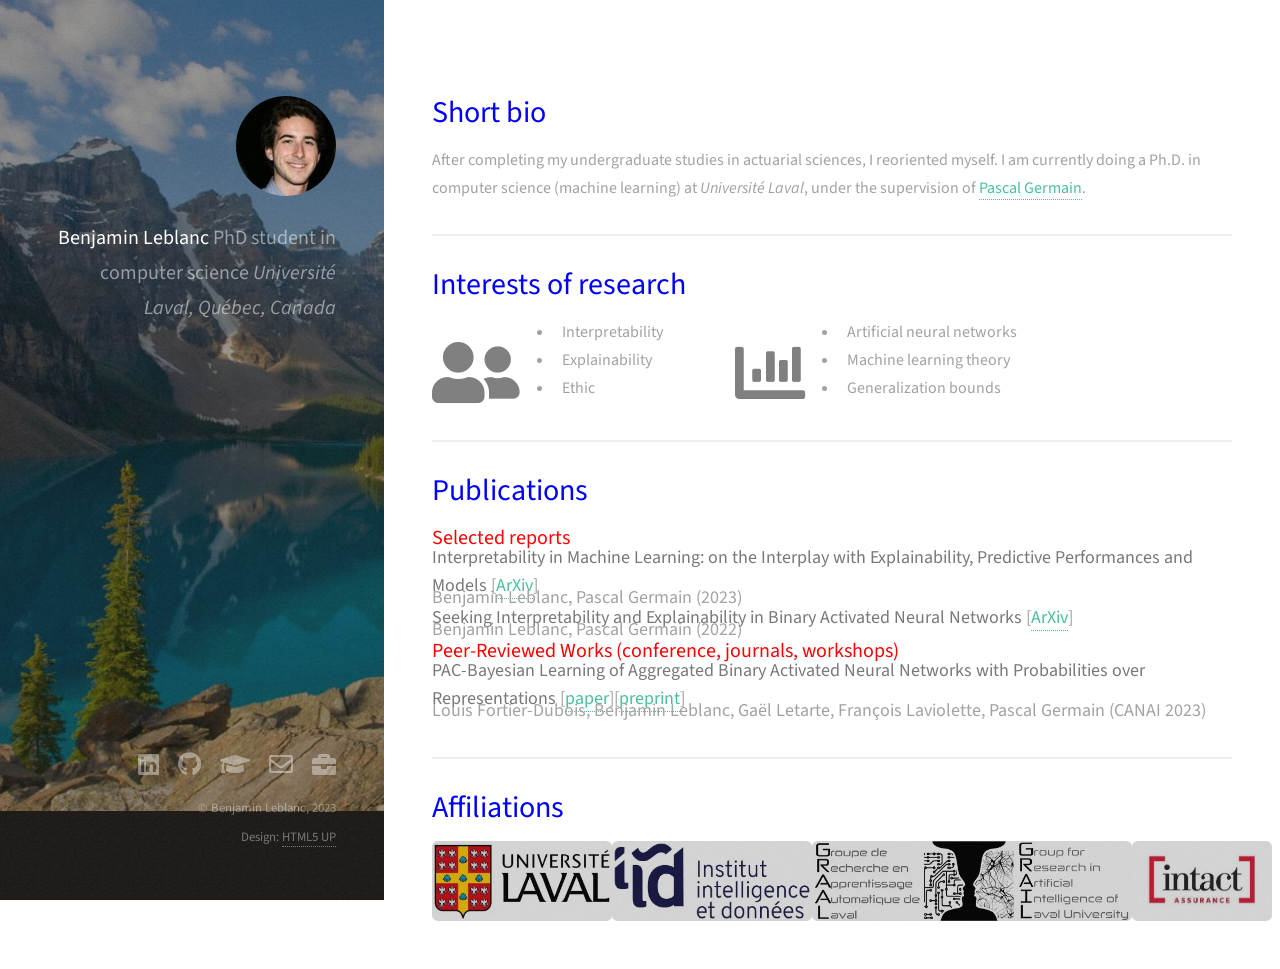
<file: index.html>
<!DOCTYPE HTML>
<!--
	Strata by HTML5 UP
	html5up.net | @ajlkn
	Free for personal and commercial use under the CCA 3.0 license (html5up.net/license)
-->
<style>
  .bottom-mone {
     margin-bottom: -0.5cm;
  }
  .bottom-mpv {
     margin-bottom: -0.25cm;
  }
  .bottom-zero {
     margin-bottom: 0cm;
  }
  .bottom-one {
     margin-bottom: 0.5cm;
  }
  .bottom-two {
     margin-bottom: 1cm;
  }
  .bottom-three {
     margin-bottom: 1.5cm;
  }
  jc {
    display: flex;
    justify-content: space-between;
  }
  element {
    opacity: 1;
    // CSS property
  }
</style>
<html>
	<head>
		<title>Benjamin Leblanc</title>
		<meta charset="utf-8" />
		<meta name="viewport" content="width=device-width, initial-scale=1, user-scalable=no" />
		<link rel="stylesheet" href="assets/css/main.css" />
	</head>
	<body class="is-preload">

		<!-- Header -->
		<!-- crafted by <a href="http://html5up.net">HTML5 UP</a>.</h1> -->
			<header id="header">
				<div class="inner">
					<a href="#" class="image avatar"><img src="images/avatar.jpg" alt="" /></a>
					<h1><strong>Benjamin Leblanc</strong><br />
					PhD student in computer science<br />
					<em>Université Laval, Québec, Canada</em><br />
				</div>
			</header>

		<!-- Main -->
			<div id="main">
				<!-- One -->
					</section>
					<section id="one">
						<p align="justify" class="bottom-one" style="color:blue; font-size:30px; font:Monaco">Short bio</p>
						After completing my undergraduate studies in actuarial sciences, I reoriented myself. I am currently doing a Ph.D. in computer science (machine learning) at <em>Université Laval</em>, under the supervision of  <a href="https://www.pascalgermain.info/">Pascal Germain</a>.
					</section>
					<section id="one">
						<p class="bottom-one" style="color:blue; font-size:30px; font:Monaco">Interests of research</p>
						<jcc>
							<pad class="fas fa-user-friends" style="font-size:70px;color:grey"></pad>
							&nbsp&nbsp&nbsp&nbsp&nbsp&nbsp
							<ul>
							  <li>Interpretability</li>
							  <li>Explainability</li>
							  <li>Ethic</li>
							</ul>  			
							&nbsp&nbsp&nbsp&nbsp&nbsp&nbsp&nbsp&nbsp&nbsp&nbsp&nbsp&nbsp&nbsp&nbsp&nbsp&nbsp&nbsp&nbsp&nbsp&nbsp&nbsp&nbsp&nbsp&nbsp			
							<pad class="fas fa-chart-bar" style="font-size:70px;color:grey"></pad>
							&nbsp&nbsp&nbsp&nbsp&nbsp&nbsp
							<ul>
							  <li>Artificial neural networks</li>
							  <li>Machine learning theory</li>
							  <li>Generalization bounds</li>
							</ul>
						</jcc>
					</section>
					<section>
						<p class="bottom-one" style="color:blue; font-size:30px; font:Monaco">Publications</p>
						<p class="bottom-mpv" style="color:red; font-size:20px; font:Monaco">Selected reports<br></p>
						<p style="font-size:18px"><b>Interpretability in Machine Learning: on the Interplay with Explainability, Predictive Performances and Models</b> [<a href="https://arxiv.org/abs/2311.11491">ArXiv</a>]</p>
						<p class="bottom-mpv" style="font-size:18px">Benjamin Leblanc, Pascal Germain (2023)</p>
						<p style="font-size:18px"><b>Seeking Interpretability and Explainability in Binary Activated Neural Networks</b> [<a href="https://arxiv.org/abs/2209.03450">ArXiv</a>]</p>
						<p class="bottom-mpv" style="font-size:18px">Benjamin Leblanc, Pascal Germain (2022)</p>
						
						<p class="bottom-mpv" style="color:red; font-size:20px; font:Monaco">Peer-Reviewed Works (conference, journals, workshops)</p>
						<p style="font-size:18px"><b>PAC-Bayesian Learning of Aggregated Binary Activated Neural Networks with Probabilities over Representations</b> [<a href="https://caiac.pubpub.org/pub/6km1kuhi/release/1">paper</a>][<a href="https://arxiv.org/abs/2110.15137">preprint</a>]</p>
						<p class="bottom-zero" style="font-size:18px">Louis Fortier-Dubois, Benjamin Leblanc, Gaël Letarte, François Laviolette, Pascal Germain (CANAI 2023)</p>
					</section>
					<section>
						<p class="bottom-one" style="color:blue; font-size:30px; font:Monaco">Affiliations</p>
						<jc>
							<a href="https://www.ulaval.ca/" class="image"><img src="images/ul_complet.jpg" style="background-color:white" alt="" width="180" height="80"/></a>
							<a href="https://iid.ulaval.ca/" class="image"><img src="images/iid.jpg" style="background-color:white" alt="" width="200" height="80"/></a>							<a href="https://graal.ift.ulaval.ca/" class="image"><img src="images/graail.jpg" style="background-color:white" alt="" width="320" height="80"/></a>
							<a href="https://www.intact.ca/" class="image"><img src="images/intact.jpg" style="background-color:white" alt="" width="140" height="80"/></a>
						</jc>
					</section>
				<!-- Footer -->
			<footer id="footer">
				<div class="inner">
					<ul class="icons">
						<li><a href="https://www.linkedin.com/in/benjamin-leblanc-a9217128b/" class="icon brands fa fa-linkedin"><span class="label">LinkedIn</span></a></li>
						<li><a href="https://github.com/benthewhite" class="icon brands fa-github"><span class="label">Github</span></a></li>
						<li><a href="https://scholar.google.com/citations?user=OlhWi8gAAAAJ&hl=fr" class="icon solid fa-graduation-cap"><span class="label">Google Scholar</span></a></li>
						<li><a href="mailto:benjamin.leblanc.2@ulaval.ca" class="icon fa-envelope"><span class="label">Email</span></a></li>
						<li><a href="files/Curriculum vitae - Benjamin Leblanc.pdf" class="icon solid fa-briefcase"><span class="label">CV</span></a></li>
					</ul>
					<ul class="copyright">
						<li>&copy; Benjamin Leblanc, 2023</li><li>Design: <a href="http://html5up.net">HTML5 UP</a></li>
					</ul>
				</div>
			</footer>

		<!-- Scripts -->
			<script src="assets/js/jquery.min.js"></script>
			<script src="assets/js/jquery.poptrox.min.js"></script>
			<script src="assets/js/browser.min.js"></script>
			<script src="assets/js/breakpoints.min.js"></script>
			<script src="assets/js/util.js"></script>
			<script src="assets/js/main.js"></script>

	</body>
</html>
</file>
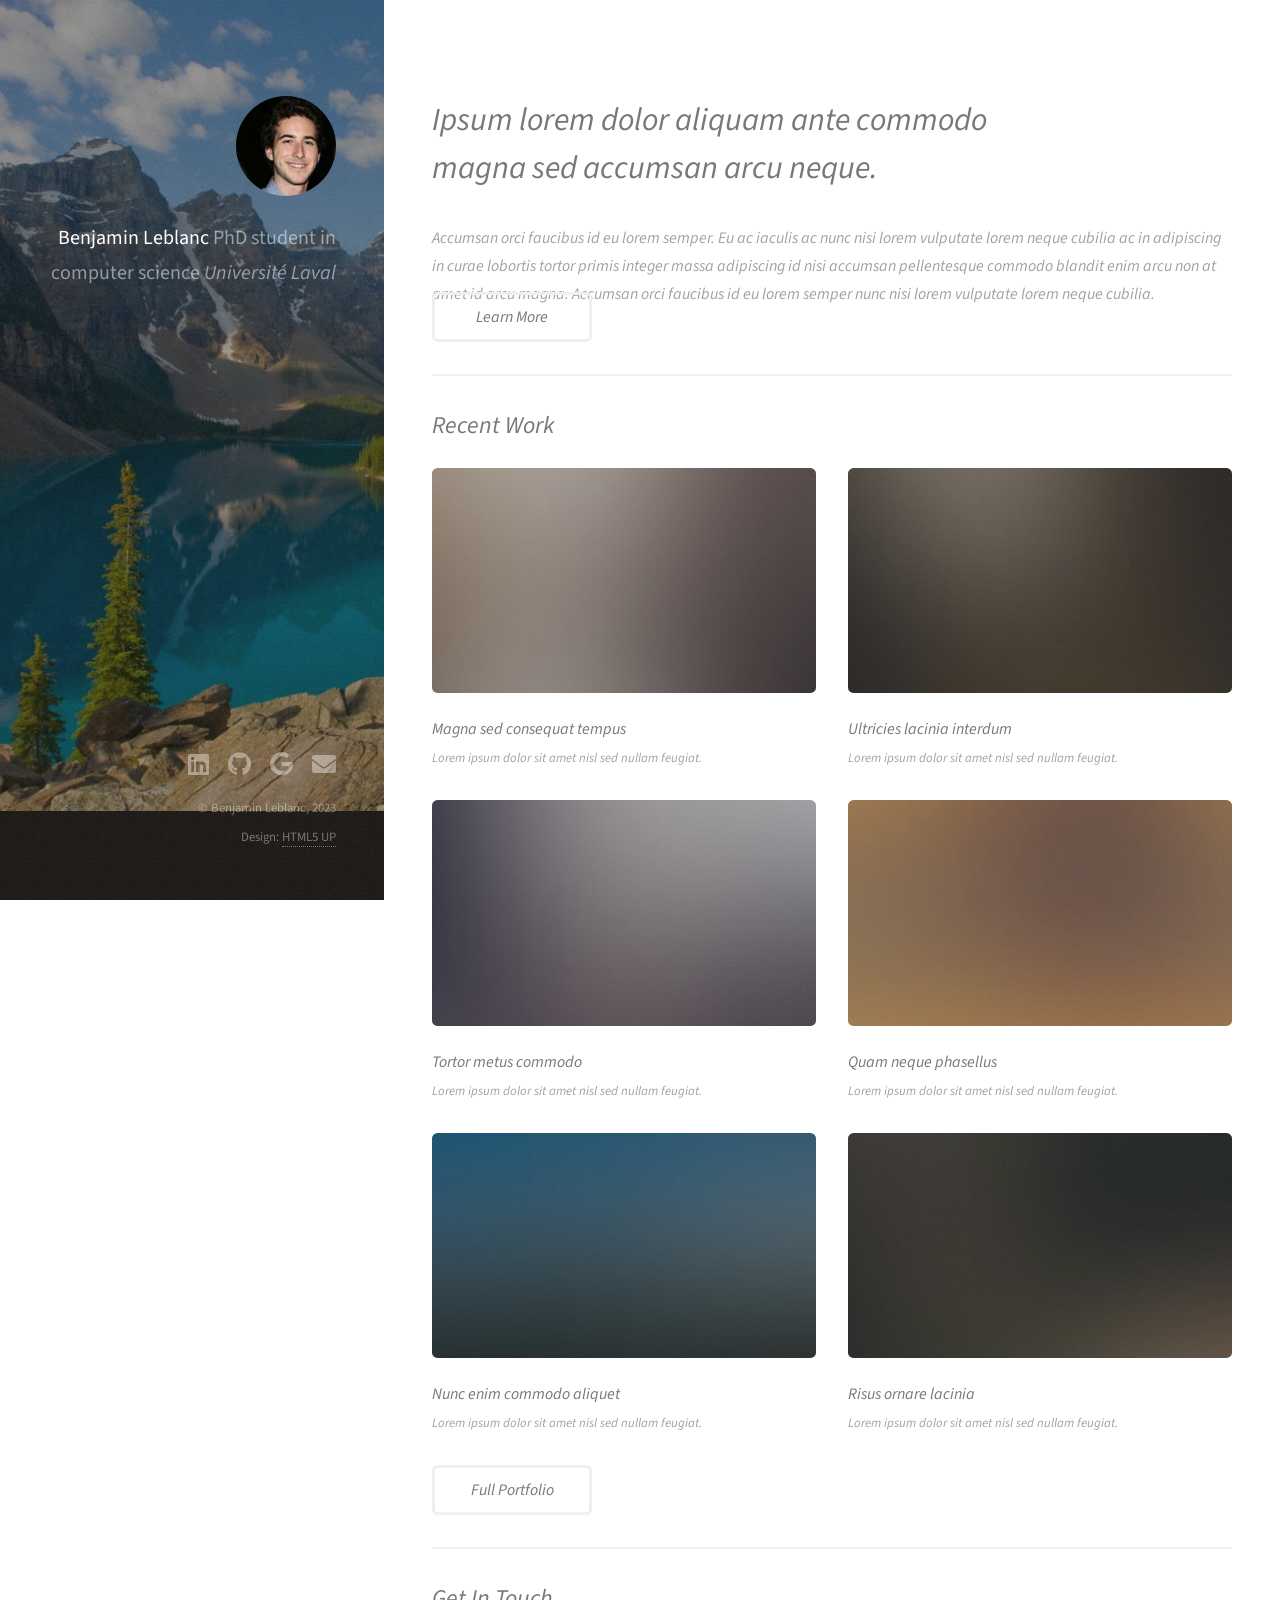
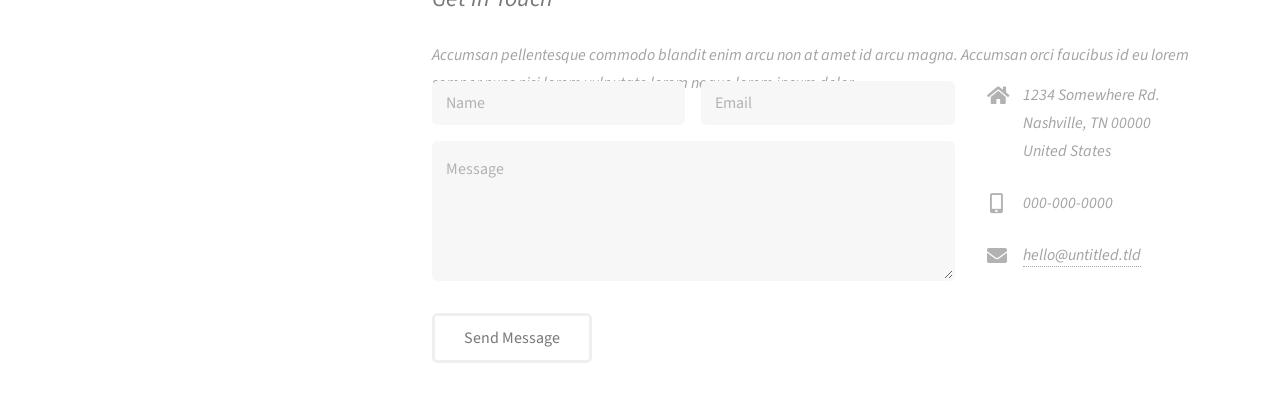
<file: index (copy).html>
<!DOCTYPE HTML>
<!--
	Strata by HTML5 UP
	html5up.net | @ajlkn
	Free for personal and commercial use under the CCA 3.0 license (html5up.net/license)
-->
<html>
	<head>
		<title>Benjamin Leblanc</title>
		<meta charset="utf-8" />
		<meta name="viewport" content="width=device-width, initial-scale=1, user-scalable=no" />
		<link rel="stylesheet" href="assets/css/main.css" />
	</head>
	<body class="is-preload">

		<!-- Header -->
		<!-- crafted by <a href="http://html5up.net">HTML5 UP</a>.</h1> -->
			<header id="header">
				<div class="inner">
					<a href="#" class="image avatar"><img src="images/avatar.jpg" alt="" /></a>
					<h1><strong>Benjamin Leblanc</strong><br />
					PhD student in computer science<br />
					<i>Université Laval<i/><br />
				</div>
			</header>

		<!-- Main -->
			<div id="main">

				<!-- One -->
					<section id="one">
						<header class="major">
							<h2>Ipsum lorem dolor aliquam ante commodo<br />
							magna sed accumsan arcu neque.</h2>
						</header>
						<p>Accumsan orci faucibus id eu lorem semper. Eu ac iaculis ac nunc nisi lorem vulputate lorem neque cubilia ac in adipiscing in curae lobortis tortor primis integer massa adipiscing id nisi accumsan pellentesque commodo blandit enim arcu non at amet id arcu magna. Accumsan orci faucibus id eu lorem semper nunc nisi lorem vulputate lorem neque cubilia.</p>
						<ul class="actions">
							<li><a href="#" class="button">Learn More</a></li>
						</ul>
					</section>

				<!-- Two -->
					<section id="two">
						<h2>Recent Work</h2>
						<div class="row">
							<article class="col-6 col-12-xsmall work-item">
								<a href="images/fulls/01.jpg" class="image fit thumb"><img src="images/thumbs/01.jpg" alt="" /></a>
								<h3>Magna sed consequat tempus</h3>
								<p>Lorem ipsum dolor sit amet nisl sed nullam feugiat.</p>
							</article>
							<article class="col-6 col-12-xsmall work-item">
								<a href="images/fulls/02.jpg" class="image fit thumb"><img src="images/thumbs/02.jpg" alt="" /></a>
								<h3>Ultricies lacinia interdum</h3>
								<p>Lorem ipsum dolor sit amet nisl sed nullam feugiat.</p>
							</article>
							<article class="col-6 col-12-xsmall work-item">
								<a href="images/fulls/03.jpg" class="image fit thumb"><img src="images/thumbs/03.jpg" alt="" /></a>
								<h3>Tortor metus commodo</h3>
								<p>Lorem ipsum dolor sit amet nisl sed nullam feugiat.</p>
							</article>
							<article class="col-6 col-12-xsmall work-item">
								<a href="images/fulls/04.jpg" class="image fit thumb"><img src="images/thumbs/04.jpg" alt="" /></a>
								<h3>Quam neque phasellus</h3>
								<p>Lorem ipsum dolor sit amet nisl sed nullam feugiat.</p>
							</article>
							<article class="col-6 col-12-xsmall work-item">
								<a href="images/fulls/05.jpg" class="image fit thumb"><img src="images/thumbs/05.jpg" alt="" /></a>
								<h3>Nunc enim commodo aliquet</h3>
								<p>Lorem ipsum dolor sit amet nisl sed nullam feugiat.</p>
							</article>
							<article class="col-6 col-12-xsmall work-item">
								<a href="images/fulls/06.jpg" class="image fit thumb"><img src="images/thumbs/06.jpg" alt="" /></a>
								<h3>Risus ornare lacinia</h3>
								<p>Lorem ipsum dolor sit amet nisl sed nullam feugiat.</p>
							</article>
						</div>
						<ul class="actions">
							<li><a href="#" class="button">Full Portfolio</a></li>
						</ul>
					</section>

				<!-- Three -->
					<section id="three">
						<h2>Get In Touch</h2>
						<p>Accumsan pellentesque commodo blandit enim arcu non at amet id arcu magna. Accumsan orci faucibus id eu lorem semper nunc nisi lorem vulputate lorem neque lorem ipsum dolor.</p>
						<div class="row">
							<div class="col-8 col-12-small">
								<form method="post" action="#">
									<div class="row gtr-uniform gtr-50">
										<div class="col-6 col-12-xsmall"><input type="text" name="name" id="name" placeholder="Name" /></div>
										<div class="col-6 col-12-xsmall"><input type="email" name="email" id="email" placeholder="Email" /></div>
										<div class="col-12"><textarea name="message" id="message" placeholder="Message" rows="4"></textarea></div>
									</div>
								</form>
								<ul class="actions">
									<li><input type="submit" value="Send Message" /></li>
								</ul>
							</div>
							<div class="col-4 col-12-small">
								<ul class="labeled-icons">
									<li>
										<h3 class="icon solid fa-home"><span class="label">Address</span></h3>
										1234 Somewhere Rd.<br />
										Nashville, TN 00000<br />
										United States
									</li>
									<li>
										<h3 class="icon solid fa-mobile-alt"><span class="label">Phone</span></h3>
										000-000-0000
									</li>
									<li>
										<h3 class="icon solid fa-envelope"><span class="label">Email</span></h3>
										<a href="#">hello@untitled.tld</a>
									</li>
								</ul>
							</div>
						</div>
					</section>

				<!-- Four -->
				<!--
					<section id="four">
						<h2>Elements</h2>

						<section>
							<h4>Text</h4>
							<p>This is <b>bold</b> and this is <strong>strong</strong>. This is <i>italic</i> and this is <em>emphasized</em>.
							This is <sup>superscript</sup> text and this is <sub>subscript</sub> text.
							This is <u>underlined</u> and this is code: <code>for (;;) { ... }</code>. Finally, <a href="#">this is a link</a>.</p>
							<hr />
							<header>
								<h4>Heading with a Subtitle</h4>
								<p>Lorem ipsum dolor sit amet nullam id egestas urna aliquam</p>
							</header>
							<p>Nunc lacinia ante nunc ac lobortis. Interdum adipiscing gravida odio porttitor sem non mi integer non faucibus ornare mi ut ante amet placerat aliquet. Volutpat eu sed ante lacinia sapien lorem accumsan varius montes viverra nibh in adipiscing blandit tempus accumsan.</p>
							<header>
								<h5>Heading with a Subtitle</h5>
								<p>Lorem ipsum dolor sit amet nullam id egestas urna aliquam</p>
							</header>
							<p>Nunc lacinia ante nunc ac lobortis. Interdum adipiscing gravida odio porttitor sem non mi integer non faucibus ornare mi ut ante amet placerat aliquet. Volutpat eu sed ante lacinia sapien lorem accumsan varius montes viverra nibh in adipiscing blandit tempus accumsan.</p>
							<hr />
							<h2>Heading Level 2</h2>
							<h3>Heading Level 3</h3>
							<h4>Heading Level 4</h4>
							<h5>Heading Level 5</h5>
							<h6>Heading Level 6</h6>
							<hr />
							<h5>Blockquote</h5>
							<blockquote>Fringilla nisl. Donec accumsan interdum nisi, quis tincidunt felis sagittis eget tempus euismod. Vestibulum ante ipsum primis in faucibus vestibulum. Blandit adipiscing eu felis iaculis volutpat ac adipiscing accumsan faucibus. Vestibulum ante ipsum primis in faucibus lorem ipsum dolor sit amet nullam adipiscing eu felis.</blockquote>
							<h5>Preformatted</h5>
							<pre><code>i = 0;

while (!deck.isInOrder()) {
print 'Iteration ' + i;
deck.shuffle();
i++;
}

print 'It took ' + i + ' iterations to sort the deck.';</code></pre>
						</section>

						<section>
							<h4>Lists</h4>
							<div class="row">
								<div class="col-6 col-12-xsmall">
									<h5>Unordered</h5>
									<ul>
										<li>Dolor pulvinar etiam magna etiam.</li>
										<li>Sagittis adipiscing lorem eleifend.</li>
										<li>Felis enim feugiat dolore viverra.</li>
									</ul>
									<h5>Alternate</h5>
									<ul class="alt">
										<li>Dolor pulvinar etiam magna etiam.</li>
										<li>Sagittis adipiscing lorem eleifend.</li>
										<li>Felis enim feugiat dolore viverra.</li>
									</ul>
								</div>
								<div class="col-6 col-12-xsmall">
									<h5>Ordered</h5>
									<ol>
										<li>Dolor pulvinar etiam magna etiam.</li>
										<li>Etiam vel felis at lorem sed viverra.</li>
										<li>Felis enim feugiat dolore viverra.</li>
										<li>Dolor pulvinar etiam magna etiam.</li>
										<li>Etiam vel felis at lorem sed viverra.</li>
										<li>Felis enim feugiat dolore viverra.</li>
									</ol>
									<h5>Icons</h5>
									<ul class="icons">
										<li><a href="#" class="icon brands fa-twitter"><span class="label">Twitter</span></a></li>
										<li><a href="#" class="icon brands fa-facebook-f"><span class="label">Facebook</span></a></li>
										<li><a href="#" class="icon brands fa-instagram"><span class="label">Instagram</span></a></li>
										<li><a href="#" class="icon brands fa-github"><span class="label">Github</span></a></li>
										<li><a href="#" class="icon brands fa-dribbble"><span class="label">Dribbble</span></a></li>
										<li><a href="#" class="icon brands fa-tumblr"><span class="label">Tumblr</span></a></li>
									</ul>
								</div>
							</div>
							<h5>Actions</h5>
							<ul class="actions">
								<li><a href="#" class="button primary">Default</a></li>
								<li><a href="#" class="button">Default</a></li>
							</ul>
							<ul class="actions small">
								<li><a href="#" class="button primary small">Small</a></li>
								<li><a href="#" class="button small">Small</a></li>
							</ul>
							<div class="row">
								<div class="col-6 col-12-small">
									<ul class="actions stacked">
										<li><a href="#" class="button primary">Default</a></li>
										<li><a href="#" class="button">Default</a></li>
									</ul>
								</div>
								<div class="col-6 col-12-small">
									<ul class="actions stacked">
										<li><a href="#" class="button primary small">Small</a></li>
										<li><a href="#" class="button small">Small</a></li>
									</ul>
								</div>
								<div class="col-6 col-12-small">
									<ul class="actions stacked">
										<li><a href="#" class="button primary fit">Default</a></li>
										<li><a href="#" class="button fit">Default</a></li>
									</ul>
								</div>
								<div class="col-6 col-12-small">
									<ul class="actions stacked">
										<li><a href="#" class="button primary small fit">Small</a></li>
										<li><a href="#" class="button small fit">Small</a></li>
									</ul>
								</div>
							</div>
						</section>

						<section>
							<h4>Table</h4>
							<h5>Default</h5>
							<div class="table-wrapper">
								<table>
									<thead>
										<tr>
											<th>Name</th>
											<th>Description</th>
											<th>Price</th>
										</tr>
									</thead>
									<tbody>
										<tr>
											<td>Item One</td>
											<td>Ante turpis integer aliquet porttitor.</td>
											<td>29.99</td>
										</tr>
										<tr>
											<td>Item Two</td>
											<td>Vis ac commodo adipiscing arcu aliquet.</td>
											<td>19.99</td>
										</tr>
										<tr>
											<td>Item Three</td>
											<td> Morbi faucibus arcu accumsan lorem.</td>
											<td>29.99</td>
										</tr>
										<tr>
											<td>Item Four</td>
											<td>Vitae integer tempus condimentum.</td>
											<td>19.99</td>
										</tr>
										<tr>
											<td>Item Five</td>
											<td>Ante turpis integer aliquet porttitor.</td>
											<td>29.99</td>
										</tr>
									</tbody>
									<tfoot>
										<tr>
											<td colspan="2"></td>
											<td>100.00</td>
										</tr>
									</tfoot>
								</table>
							</div>

							<h5>Alternate</h5>
							<div class="table-wrapper">
								<table class="alt">
									<thead>
										<tr>
											<th>Name</th>
											<th>Description</th>
											<th>Price</th>
										</tr>
									</thead>
									<tbody>
										<tr>
											<td>Item One</td>
											<td>Ante turpis integer aliquet porttitor.</td>
											<td>29.99</td>
										</tr>
										<tr>
											<td>Item Two</td>
											<td>Vis ac commodo adipiscing arcu aliquet.</td>
											<td>19.99</td>
										</tr>
										<tr>
											<td>Item Three</td>
											<td> Morbi faucibus arcu accumsan lorem.</td>
											<td>29.99</td>
										</tr>
										<tr>
											<td>Item Four</td>
											<td>Vitae integer tempus condimentum.</td>
											<td>19.99</td>
										</tr>
										<tr>
											<td>Item Five</td>
											<td>Ante turpis integer aliquet porttitor.</td>
											<td>29.99</td>
										</tr>
									</tbody>
									<tfoot>
										<tr>
											<td colspan="2"></td>
											<td>100.00</td>
										</tr>
									</tfoot>
								</table>
							</div>
						</section>

						<section>
							<h4>Buttons</h4>
							<ul class="actions">
								<li><a href="#" class="button primary">Primary</a></li>
								<li><a href="#" class="button">Default</a></li>
							</ul>
							<ul class="actions">
								<li><a href="#" class="button large">Large</a></li>
								<li><a href="#" class="button">Default</a></li>
								<li><a href="#" class="button small">Small</a></li>
							</ul>
							<ul class="actions fit">
								<li><a href="#" class="button primary fit">Fit</a></li>
								<li><a href="#" class="button fit">Fit</a></li>
							</ul>
							<ul class="actions fit small">
								<li><a href="#" class="button primary fit small">Fit + Small</a></li>
								<li><a href="#" class="button fit small">Fit + Small</a></li>
							</ul>
							<ul class="actions">
								<li><a href="#" class="button primary icon solid fa-download">Icon</a></li>
								<li><a href="#" class="button icon solid fa-download">Icon</a></li>
							</ul>
							<ul class="actions">
								<li><span class="button primary disabled">Primary</span></li>
								<li><span class="button disabled">Default</span></li>
							</ul>
						</section>

						<section>
							<h4>Form</h4>
							<form method="post" action="#">
								<div class="row gtr-uniform gtr-50">
									<div class="col-6 col-12-xsmall">
										<input type="text" name="demo-name" id="demo-name" value="" placeholder="Name" />
									</div>
									<div class="col-6 col-12-xsmall">
										<input type="email" name="demo-email" id="demo-email" value="" placeholder="Email" />
									</div>
									<div class="col-12">
										<select name="demo-category" id="demo-category">
											<option value="">- Category -</option>
											<option value="1">Manufacturing</option>
											<option value="1">Shipping</option>
											<option value="1">Administration</option>
											<option value="1">Human Resources</option>
										</select>
									</div>
									<div class="col-4 col-12-small">
										<input type="radio" id="demo-priority-low" name="demo-priority" checked>
										<label for="demo-priority-low">Low Priority</label>
									</div>
									<div class="col-4 col-12-small">
										<input type="radio" id="demo-priority-normal" name="demo-priority">
										<label for="demo-priority-normal">Normal Priority</label>
									</div>
									<div class="col-4 col-12-small">
										<input type="radio" id="demo-priority-high" name="demo-priority">
										<label for="demo-priority-high">High Priority</label>
									</div>
									<div class="col-6 col-12-small">
										<input type="checkbox" id="demo-copy" name="demo-copy">
										<label for="demo-copy">Email me a copy of this message</label>
									</div>
									<div class="col-6 col-12-small">
										<input type="checkbox" id="demo-human" name="demo-human" checked>
										<label for="demo-human">I am a human and not a robot</label>
									</div>
									<div class="col-12">
										<textarea name="demo-message" id="demo-message" placeholder="Enter your message" rows="6"></textarea>
									</div>
									<div class="col-12">
										<ul class="actions">
											<li><input type="submit" value="Send Message" class="primary" /></li>
											<li><input type="reset" value="Reset" /></li>
										</ul>
									</div>
								</div>
							</form>
						</section>

						<section>
							<h4>Image</h4>
							<h5>Fit</h5>
							<div class="box alt">
								<div class="row gtr-50 gtr-uniform">
									<div class="col-12"><span class="image fit"><img src="images/fulls/05.jpg" alt="" /></span></div>
									<div class="col-4"><span class="image fit"><img src="images/thumbs/01.jpg" alt="" /></span></div>
									<div class="col-4"><span class="image fit"><img src="images/thumbs/02.jpg" alt="" /></span></div>
									<div class="col-4"><span class="image fit"><img src="images/thumbs/03.jpg" alt="" /></span></div>
									<div class="col-4"><span class="image fit"><img src="images/thumbs/04.jpg" alt="" /></span></div>
									<div class="col-4"><span class="image fit"><img src="images/thumbs/05.jpg" alt="" /></span></div>
									<div class="col-4"><span class="image fit"><img src="images/thumbs/06.jpg" alt="" /></span></div>
									<div class="col-4"><span class="image fit"><img src="images/thumbs/03.jpg" alt="" /></span></div>
									<div class="col-4"><span class="image fit"><img src="images/thumbs/02.jpg" alt="" /></span></div>
									<div class="col-4"><span class="image fit"><img src="images/thumbs/01.jpg" alt="" /></span></div>
								</div>
							</div>
							<h5>Left &amp; Right</h5>
							<p><span class="image left"><img src="images/bg.jpg" alt="" /></span>Fringilla nisl. Donec accumsan interdum nisi, quis tincidunt felis sagittis eget. tempus euismod. Vestibulum ante ipsum primis in faucibus vestibulum. Blandit adipiscing eu felis iaculis volutpat ac adipiscing accumsan eu faucibus. Integer ac pellentesque praesent tincidunt felis sagittis eget. tempus euismod. Vestibulum ante ipsum primis in faucibus vestibulum. Blandit adipiscing eu felis iaculis volutpat ac adipiscing accumsan eu faucibus. Integer ac pellentesque praesent. Donec accumsan interdum nisi, quis tincidunt felis sagittis eget. tempus euismod. Vestibulum ante ipsum primis in faucibus vestibulum. Blandit adipiscing eu felis iaculis volutpat ac adipiscing accumsan eu faucibus. Integer ac pellentesque praesent tincidunt felis sagittis eget. tempus euismod. Vestibulum ante ipsum primis in faucibus vestibulum. Blandit adipiscing eu felis iaculis volutpat ac adipiscing accumsan eu faucibus. Integer ac pellentesque praesent.</p>
							<p><span class="image right"><img src="images/bg.jpg" alt="" /></span>Fringilla nisl. Donec accumsan interdum nisi, quis tincidunt felis sagittis eget. tempus euismod. Vestibulum ante ipsum primis in faucibus vestibulum. Blandit adipiscing eu felis iaculis volutpat ac adipiscing accumsan eu faucibus. Integer ac pellentesque praesent tincidunt felis sagittis eget. tempus euismod. Vestibulum ante ipsum primis in faucibus vestibulum. Blandit adipiscing eu felis iaculis volutpat ac adipiscing accumsan eu faucibus. Integer ac pellentesque praesent. Donec accumsan interdum nisi, quis tincidunt felis sagittis eget. tempus euismod. Vestibulum ante ipsum primis in faucibus vestibulum. Blandit adipiscing eu felis iaculis volutpat ac adipiscing accumsan eu faucibus. Integer ac pellentesque praesent tincidunt felis sagittis eget. tempus euismod. Vestibulum ante ipsum primis in faucibus vestibulum. Blandit adipiscing eu felis iaculis volutpat ac adipiscing accumsan eu faucibus. Integer ac pellentesque praesent.</p>
						</section>

					</section>
				-->

			</div>

		<!-- Footer -->
			<footer id="footer">
				<div class="inner">
					<ul class="icons">
						<li><a href="#" class="icon brands fa fa-linkedin"><span class="label">LinkedIn</span></a></li>
						<li><a href="https://github.com/benthewhite" class="icon brands fa-github"><span class="label">Github</span></a></li>
						<li><a href="https://scholar.google.com/citations?user=OlhWi8gAAAAJ&hl=fr" class="icon brands fa fa-google"><span class="label">Google Scholar</span></a></li>
						<li><a href="mailto:benjamin.leblanc.2@ulaval.ca" class="icon solid fa-envelope"><span class="label">Email</span></a></li>
					</ul>
					<ul class="copyright">
						<li>&copy; Benjamin Leblanc, 2023</li><li>Design: <a href="http://html5up.net">HTML5 UP</a></li>
					</ul>
				</div>
			</footer>

		<!-- Scripts -->
			<script src="assets/js/jquery.min.js"></script>
			<script src="assets/js/jquery.poptrox.min.js"></script>
			<script src="assets/js/browser.min.js"></script>
			<script src="assets/js/breakpoints.min.js"></script>
			<script src="assets/js/util.js"></script>
			<script src="assets/js/main.js"></script>

	</body>
</html>
</file>
<file: assets/css/main.css>
@import url("fontawesome-all.min.css");
@import url("https://fonts.googleapis.com/css?family=Source+Sans+Pro:400");

/*
	Strata by HTML5 UP
	html5up.net | @ajlkn
	Free for personal and commercial use under the CCA 3.0 license (html5up.net/license)
*/

html, body, div, span, applet, object,
iframe, h1, h2, h3, h4, h5, h6, p, blockquote,
pre, a, abbr, acronym, address, big, cite,
code, del, dfn, em, img, ins, kbd, q, s, samp,
small, strike, strong, sub, sup, tt, var, b,
u, i, center, dl, dt, dd, ol, ul, li, fieldset,
form, label, legend, table, caption, tbody,
tfoot, thead, tr, th, td, article, aside,
canvas, details, embed, figure, figcaption,
footer, header, hgroup, menu, nav, output, ruby,
section, summary, time, mark, audio, video {
	margin: 0;
	padding: 0;
	border: 0;
	font-size: 100%;
	font: inherit;
	vertical-align: baseline;}

article, aside, details, figcaption, figure,
footer, header, hgroup, menu, nav, section {
	display: block;}

pad {
  padding-top: 20px;
}
body {
	line-height: 1;
	background: transparent;
}

ol, ul {
	list-style: none;
}

blockquote, q {
	quotes: none;
}

	blockquote:before, blockquote:after, q:before, q:after {
		content: '';
		content: none;
	}

table {
	border-collapse: collapse;
	border-spacing: 0;
}

body {
	-webkit-text-size-adjust: none;
}

mark {
	background-color: transparent;
	color: inherit;
}

input::-moz-focus-inner {
	border: 0;
	padding: 0;
}

input, select, textarea {
	-moz-appearance: none;
	-webkit-appearance: none;
	-ms-appearance: none;
	appearance: none;
}
jc {
    display: flex;
    justify-content: space-between;
}
jcc {
    display: flex;
    padding-top: -1em;
}
element {
    opacity: 1;
    // CSS property
}

/* Basic */

	html {
		box-sizing: border-box;
	}

	*, *:before, *:after {
		box-sizing: inherit;
	}

	body {
		background: #fff;
	}

		body.is-preload *, body.is-preload *:before, body.is-preload *:after {
			-moz-animation: none !important;
			-webkit-animation: none !important;
			-ms-animation: none !important;
			animation: none !important;
			-moz-transition: none !important;
			-webkit-transition: none !important;
			-ms-transition: none !important;
			transition: none !important;
		}

	body, input, select, textarea {
		color: #a2a2a2;
		font-family: "Source Sans Pro", Helvetica, sans-serif;
		font-size: 16pt;
		font-weight: 400;
		line-height: 1.75em;
	}

	a {
		-moz-transition: color 0.2s ease-in-out, border-color 0.2s ease-in-out;
		-webkit-transition: color 0.2s ease-in-out, border-color 0.2s ease-in-out;
		-ms-transition: color 0.2s ease-in-out, border-color 0.2s ease-in-out;
		transition: color 0.2s ease-in-out, border-color 0.2s ease-in-out;
		border-bottom: dotted 1px;
		color: #49bf9d;
		text-decoration: none;
	}

		a:hover {
			border-bottom-color: transparent;
			color: #49bf9d !important;
			text-decoration: none;
		}

	strong, b {
		color: #787878;
		font-weight: 400;
		font-style: bold;
	}

	em, i {
		font-style: italic;
	}

	p {
		margin-top: 0.1em ;
  		margin-bottom: -1em ;
	}

	h1, h2, h3, h4, h5, h6 {
		color: #787878;
		font-weight: 400;
		line-height: 1em;
		margin: 0 0 1em 0;
	}

		h1 a, h2 a, h3 a, h4 a, h5 a, h6 a {
			color: inherit;
			text-decoration: none;
		}

	h1 {
		font-size: 2em;
		line-height: 1.5em;
	}

	h2 {
		font-size: 1.5em;
		line-height: 1.5em;
	}

	h3 {
		font-size: 1.25em;
		line-height: 1.5em;
	}

	h4 {
		font-size: 1.1em;
		line-height: 1.5em;
	}

	h5 {
		font-size: 0.9em;
		line-height: 1.5em;
	}

	h6 {
		font-size: 0.7em;
		line-height: 1.5em;
	}

	sub {
		font-size: 0.8em;
		position: relative;
		top: 0.5em;
	}

	sup {
		font-size: 0.8em;
		position: relative;
		top: -0.5em;
	}

	hr {
		border: 0;
		border-bottom: solid 2px #efefef;
		margin: 2em 0;
	}

		hr.major {
			margin: 3em 0;
		}

	blockquote {
		border-left: solid 6px #efefef;
		font-style: normal;
		margin: 0 0 2em 0;
		padding: 0.5em 0 0.5em 1.5em;
	}

	code {
		background: #f7f7f7;
		border-radius: 0.35em;
		border: solid 2px #efefef;
		font-family: "Courier New", monospace;
		font-size: 0.9em;
		margin: 0 0.25em;
		padding: 0.25em 0.65em;
	}

	pre {
		-webkit-overflow-scrolling: touch;
		font-family: "Courier New", monospace;
		font-size: 0.9em;
		margin: 0 0 2em 0;
	}

		pre code {
			display: block;
			line-height: 1.75em;
			padding: 1em 1.5em;
			overflow-x: auto;
		}

	.align-left {
		text-align: left;
	}

	.align-center {
		text-align: center;
	}

	.align-right {
		text-align: right;
	}

/* Container */

	.container {
		margin: 0 auto;
		max-width: calc(100% - 4em);
		width: 100%;
	}

		.container.xsmall {
			width: 25%;
		}

		.container.small {
			width: 50%;
		}

		.container.medium {
			width: 75%;
		}

		.container.large {
			width: 125%;
		}

		.container.xlarge {
			width: 150%;
		}

		.container.max {
			width: 100%;
		}

		@media screen and (max-width: 980px) {

			.container {
				width: 100% !important;
				max-width: 100% !important;
			}

		}

		@media screen and (max-width: 480px) {

			.container {
				max-width: calc(100% - 3em);
			}

		}

/* Row */

	.row {
		display: flex;
		flex-wrap: wrap;
		box-sizing: border-box;
		align-items: stretch;
	}

		.row > * {
			box-sizing: border-box;
		}

		.row.gtr-uniform > * > :last-child {
			margin-bottom: 0;
		}

		.row.aln-left {
			justify-content: flex-start;
		}

		.row.aln-center {
			justify-content: center;
		}

		.row.aln-right {
			justify-content: flex-end;
		}

		.row.aln-top {
			align-items: flex-start;
		}

		.row.aln-middle {
			align-items: center;
		}

		.row.aln-bottom {
			align-items: flex-end;
		}

		.row > .imp {
			order: -1;
		}

		.row > .col-1 {
			width: 8.33333%;
		}

		.row > .off-1 {
			margin-left: 8.33333%;
		}

		.row > .col-2 {
			width: 16.66667%;
		}

		.row > .off-2 {
			margin-left: 16.66667%;
		}

		.row > .col-3 {
			width: 25%;
		}

		.row > .off-3 {
			margin-left: 25%;
		}

		.row > .col-4 {
			width: 33.33333%;
		}

		.row > .off-4 {
			margin-left: 33.33333%;
		}

		.row > .col-5 {
			width: 41.66667%;
		}

		.row > .off-5 {
			margin-left: 41.66667%;
		}

		.row > .col-6 {
			width: 50%;
		}

		.row > .off-6 {
			margin-left: 50%;
		}

		.row > .col-7 {
			width: 58.33333%;
		}

		.row > .off-7 {
			margin-left: 58.33333%;
		}

		.row > .col-8 {
			width: 66.66667%;
		}

		.row > .off-8 {
			margin-left: 66.66667%;
		}

		.row > .col-9 {
			width: 75%;
		}

		.row > .off-9 {
			margin-left: 75%;
		}

		.row > .col-10 {
			width: 83.33333%;
		}

		.row > .off-10 {
			margin-left: 83.33333%;
		}

		.row > .col-11 {
			width: 91.66667%;
		}

		.row > .off-11 {
			margin-left: 91.66667%;
		}

		.row > .col-12 {
			width: 100%;
		}

		.row > .off-12 {
			margin-left: 100%;
		}

		.row.gtr-0 {
			margin-top: 0;
			margin-left: 0em;
		}

			.row.gtr-0 > * {
				padding: 0 0 0 0em;
			}

			.row.gtr-0.gtr-uniform {
				margin-top: 0em;
			}

				.row.gtr-0.gtr-uniform > * {
					padding-top: 0em;
				}

		.row.gtr-25 {
			margin-top: 0;
			margin-left: -0.625em;
		}

			.row.gtr-25 > * {
				padding: 0 0 0 0.625em;
			}

			.row.gtr-25.gtr-uniform {
				margin-top: -0.625em;
			}

				.row.gtr-25.gtr-uniform > * {
					padding-top: 0.625em;
				}

		.row.gtr-50 {
			margin-top: 0;
			margin-left: -1.25em;
		}

			.row.gtr-50 > * {
				padding: 0 0 0 1.25em;
			}

			.row.gtr-50.gtr-uniform {
				margin-top: -1.25em;
			}

				.row.gtr-50.gtr-uniform > * {
					padding-top: 1.25em;
				}

		.row {
			margin-top: 0;
			margin-left: -2.5em;
		}

			.row > * {
				padding: 0 0 0 2.5em;
			}

			.row.gtr-uniform {
				margin-top: -2.5em;
			}

				.row.gtr-uniform > * {
					padding-top: 2.5em;
				}

		.row.gtr-150 {
			margin-top: 0;
			margin-left: -3.75em;
		}

			.row.gtr-150 > * {
				padding: 0 0 0 3.75em;
			}

			.row.gtr-150.gtr-uniform {
				margin-top: -3.75em;
			}

				.row.gtr-150.gtr-uniform > * {
					padding-top: 3.75em;
				}

		.row.gtr-200 {
			margin-top: 0;
			margin-left: -5em;
		}

			.row.gtr-200 > * {
				padding: 0 0 0 5em;
			}

			.row.gtr-200.gtr-uniform {
				margin-top: -5em;
			}

				.row.gtr-200.gtr-uniform > * {
					padding-top: 5em;
				}

		@media screen and (max-width: 1800px) {

			.row {
				display: flex;
				flex-wrap: wrap;
				box-sizing: border-box;
				align-items: stretch;
			}

				.row > * {
					box-sizing: border-box;
				}

				.row.gtr-uniform > * > :last-child {
					margin-bottom: 0;
				}

				.row.aln-left {
					justify-content: flex-start;
				}

				.row.aln-center {
					justify-content: center;
				}

				.row.aln-right {
					justify-content: flex-end;
				}

				.row.aln-top {
					align-items: flex-start;
				}

				.row.aln-middle {
					align-items: center;
				}

				.row.aln-bottom {
					align-items: flex-end;
				}

				.row > .imp-xlarge {
					order: -1;
				}

				.row > .col-1-xlarge {
					width: 8.33333%;
				}

				.row > .off-1-xlarge {
					margin-left: 8.33333%;
				}

				.row > .col-2-xlarge {
					width: 16.66667%;
				}

				.row > .off-2-xlarge {
					margin-left: 16.66667%;
				}

				.row > .col-3-xlarge {
					width: 25%;
				}

				.row > .off-3-xlarge {
					margin-left: 25%;
				}

				.row > .col-4-xlarge {
					width: 33.33333%;
				}

				.row > .off-4-xlarge {
					margin-left: 33.33333%;
				}

				.row > .col-5-xlarge {
					width: 41.66667%;
				}

				.row > .off-5-xlarge {
					margin-left: 41.66667%;
				}

				.row > .col-6-xlarge {
					width: 50%;
				}

				.row > .off-6-xlarge {
					margin-left: 50%;
				}

				.row > .col-7-xlarge {
					width: 58.33333%;
				}

				.row > .off-7-xlarge {
					margin-left: 58.33333%;
				}

				.row > .col-8-xlarge {
					width: 66.66667%;
				}

				.row > .off-8-xlarge {
					margin-left: 66.66667%;
				}

				.row > .col-9-xlarge {
					width: 75%;
				}

				.row > .off-9-xlarge {
					margin-left: 75%;
				}

				.row > .col-10-xlarge {
					width: 83.33333%;
				}

				.row > .off-10-xlarge {
					margin-left: 83.33333%;
				}

				.row > .col-11-xlarge {
					width: 91.66667%;
				}

				.row > .off-11-xlarge {
					margin-left: 91.66667%;
				}

				.row > .col-12-xlarge {
					width: 100%;
				}

				.row > .off-12-xlarge {
					margin-left: 100%;
				}

				.row.gtr-0 {
					margin-top: 0;
					margin-left: 0em;
				}

					.row.gtr-0 > * {
						padding: 0 0 0 0em;
					}

					.row.gtr-0.gtr-uniform {
						margin-top: 0em;
					}

						.row.gtr-0.gtr-uniform > * {
							padding-top: 0em;
						}

				.row.gtr-25 {
					margin-top: 0;
					margin-left: -0.625em;
				}

					.row.gtr-25 > * {
						padding: 0 0 0 0.625em;
					}

					.row.gtr-25.gtr-uniform {
						margin-top: -0.625em;
					}

						.row.gtr-25.gtr-uniform > * {
							padding-top: 0.625em;
						}

				.row.gtr-50 {
					margin-top: 0;
					margin-left: -1.25em;
				}

					.row.gtr-50 > * {
						padding: 0 0 0 1.25em;
					}

					.row.gtr-50.gtr-uniform {
						margin-top: -1.25em;
					}

						.row.gtr-50.gtr-uniform > * {
							padding-top: 1.25em;
						}

				.row {
					margin-top: 0;
					margin-left: -2.5em;
				}

					.row > * {
						padding: 0 0 0 2.5em;
					}

					.row.gtr-uniform {
						margin-top: -2.5em;
					}

						.row.gtr-uniform > * {
							padding-top: 2.5em;
						}

				.row.gtr-150 {
					margin-top: 0;
					margin-left: -3.75em;
				}

					.row.gtr-150 > * {
						padding: 0 0 0 3.75em;
					}

					.row.gtr-150.gtr-uniform {
						margin-top: -3.75em;
					}

						.row.gtr-150.gtr-uniform > * {
							padding-top: 3.75em;
						}

				.row.gtr-200 {
					margin-top: 0;
					margin-left: -5em;
				}

					.row.gtr-200 > * {
						padding: 0 0 0 5em;
					}

					.row.gtr-200.gtr-uniform {
						margin-top: -5em;
					}

						.row.gtr-200.gtr-uniform > * {
							padding-top: 5em;
						}

		}

		@media screen and (max-width: 1280px) {

			.row {
				display: flex;
				flex-wrap: wrap;
				box-sizing: border-box;
				align-items: stretch;
			}

				.row > * {
					box-sizing: border-box;
				}

				.row.gtr-uniform > * > :last-child {
					margin-bottom: 0;
				}

				.row.aln-left {
					justify-content: flex-start;
				}

				.row.aln-center {
					justify-content: center;
				}

				.row.aln-right {
					justify-content: flex-end;
				}

				.row.aln-top {
					align-items: flex-start;
				}

				.row.aln-middle {
					align-items: center;
				}

				.row.aln-bottom {
					align-items: flex-end;
				}

				.row > .imp-large {
					order: -1;
				}

				.row > .col-1-large {
					width: 8.33333%;
				}

				.row > .off-1-large {
					margin-left: 8.33333%;
				}

				.row > .col-2-large {
					width: 16.66667%;
				}

				.row > .off-2-large {
					margin-left: 16.66667%;
				}

				.row > .col-3-large {
					width: 25%;
				}

				.row > .off-3-large {
					margin-left: 25%;
				}

				.row > .col-4-large {
					width: 33.33333%;
				}

				.row > .off-4-large {
					margin-left: 33.33333%;
				}

				.row > .col-5-large {
					width: 41.66667%;
				}

				.row > .off-5-large {
					margin-left: 41.66667%;
				}

				.row > .col-6-large {
					width: 50%;
				}

				.row > .off-6-large {
					margin-left: 50%;
				}

				.row > .col-7-large {
					width: 58.33333%;
				}

				.row > .off-7-large {
					margin-left: 58.33333%;
				}

				.row > .col-8-large {
					width: 66.66667%;
				}

				.row > .off-8-large {
					margin-left: 66.66667%;
				}

				.row > .col-9-large {
					width: 75%;
				}

				.row > .off-9-large {
					margin-left: 75%;
				}

				.row > .col-10-large {
					width: 83.33333%;
				}

				.row > .off-10-large {
					margin-left: 83.33333%;
				}

				.row > .col-11-large {
					width: 91.66667%;
				}

				.row > .off-11-large {
					margin-left: 91.66667%;
				}

				.row > .col-12-large {
					width: 100%;
				}

				.row > .off-12-large {
					margin-left: 100%;
				}

				.row.gtr-0 {
					margin-top: 0;
					margin-left: 0em;
				}

					.row.gtr-0 > * {
						padding: 0 0 0 0em;
					}

					.row.gtr-0.gtr-uniform {
						margin-top: 0em;
					}

						.row.gtr-0.gtr-uniform > * {
							padding-top: 0em;
						}

				.row.gtr-25 {
					margin-top: 0;
					margin-left: -0.5em;
				}

					.row.gtr-25 > * {
						padding: 0 0 0 0.5em;
					}

					.row.gtr-25.gtr-uniform {
						margin-top: -0.5em;
					}

						.row.gtr-25.gtr-uniform > * {
							padding-top: 0.5em;
						}

				.row.gtr-50 {
					margin-top: 0;
					margin-left: -1em;
				}

					.row.gtr-50 > * {
						padding: 0 0 0 1em;
					}

					.row.gtr-50.gtr-uniform {
						margin-top: -1em;
					}

						.row.gtr-50.gtr-uniform > * {
							padding-top: 1em;
						}

				.row {
					margin-top: 0;
					margin-left: -2em;
				}

					.row > * {
						padding: 0 0 0 2em;
					}

					.row.gtr-uniform {
						margin-top: -2em;
					}

						.row.gtr-uniform > * {
							padding-top: 2em;
						}

				.row.gtr-150 {
					margin-top: 0;
					margin-left: -3em;
				}

					.row.gtr-150 > * {
						padding: 0 0 0 3em;
					}

					.row.gtr-150.gtr-uniform {
						margin-top: -3em;
					}

						.row.gtr-150.gtr-uniform > * {
							padding-top: 3em;
						}

				.row.gtr-200 {
					margin-top: 0;
					margin-left: -4em;
				}

					.row.gtr-200 > * {
						padding: 0 0 0 4em;
					}

					.row.gtr-200.gtr-uniform {
						margin-top: -4em;
					}

						.row.gtr-200.gtr-uniform > * {
							padding-top: 4em;
						}

		}

		@media screen and (max-width: 980px) {

			.row {
				display: flex;
				flex-wrap: wrap;
				box-sizing: border-box;
				align-items: stretch;
			}

				.row > * {
					box-sizing: border-box;
				}

				.row.gtr-uniform > * > :last-child {
					margin-bottom: 0;
				}

				.row.aln-left {
					justify-content: flex-start;
				}

				.row.aln-center {
					justify-content: center;
				}

				.row.aln-right {
					justify-content: flex-end;
				}

				.row.aln-top {
					align-items: flex-start;
				}

				.row.aln-middle {
					align-items: center;
				}

				.row.aln-bottom {
					align-items: flex-end;
				}

				.row > .imp-medium {
					order: -1;
				}

				.row > .col-1-medium {
					width: 8.33333%;
				}

				.row > .off-1-medium {
					margin-left: 8.33333%;
				}

				.row > .col-2-medium {
					width: 16.66667%;
				}

				.row > .off-2-medium {
					margin-left: 16.66667%;
				}

				.row > .col-3-medium {
					width: 25%;
				}

				.row > .off-3-medium {
					margin-left: 25%;
				}

				.row > .col-4-medium {
					width: 33.33333%;
				}

				.row > .off-4-medium {
					margin-left: 33.33333%;
				}

				.row > .col-5-medium {
					width: 41.66667%;
				}

				.row > .off-5-medium {
					margin-left: 41.66667%;
				}

				.row > .col-6-medium {
					width: 50%;
				}

				.row > .off-6-medium {
					margin-left: 50%;
				}

				.row > .col-7-medium {
					width: 58.33333%;
				}

				.row > .off-7-medium {
					margin-left: 58.33333%;
				}

				.row > .col-8-medium {
					width: 66.66667%;
				}

				.row > .off-8-medium {
					margin-left: 66.66667%;
				}

				.row > .col-9-medium {
					width: 75%;
				}

				.row > .off-9-medium {
					margin-left: 75%;
				}

				.row > .col-10-medium {
					width: 83.33333%;
				}

				.row > .off-10-medium {
					margin-left: 83.33333%;
				}

				.row > .col-11-medium {
					width: 91.66667%;
				}

				.row > .off-11-medium {
					margin-left: 91.66667%;
				}

				.row > .col-12-medium {
					width: 100%;
				}

				.row > .off-12-medium {
					margin-left: 100%;
				}

				.row.gtr-0 {
					margin-top: 0;
					margin-left: 0em;
				}

					.row.gtr-0 > * {
						padding: 0 0 0 0em;
					}

					.row.gtr-0.gtr-uniform {
						margin-top: 0em;
					}

						.row.gtr-0.gtr-uniform > * {
							padding-top: 0em;
						}

				.row.gtr-25 {
					margin-top: 0;
					margin-left: -0.5em;
				}

					.row.gtr-25 > * {
						padding: 0 0 0 0.5em;
					}

					.row.gtr-25.gtr-uniform {
						margin-top: -0.5em;
					}

						.row.gtr-25.gtr-uniform > * {
							padding-top: 0.5em;
						}

				.row.gtr-50 {
					margin-top: 0;
					margin-left: -1em;
				}

					.row.gtr-50 > * {
						padding: 0 0 0 1em;
					}

					.row.gtr-50.gtr-uniform {
						margin-top: -1em;
					}

						.row.gtr-50.gtr-uniform > * {
							padding-top: 1em;
						}

				.row {
					margin-top: 0;
					margin-left: -2em;
				}

					.row > * {
						padding: 0 0 0 2em;
					}

					.row.gtr-uniform {
						margin-top: -2em;
					}

						.row.gtr-uniform > * {
							padding-top: 2em;
						}

				.row.gtr-150 {
					margin-top: 0;
					margin-left: -3em;
				}

					.row.gtr-150 > * {
						padding: 0 0 0 3em;
					}

					.row.gtr-150.gtr-uniform {
						margin-top: -3em;
					}

						.row.gtr-150.gtr-uniform > * {
							padding-top: 3em;
						}

				.row.gtr-200 {
					margin-top: 0;
					margin-left: -4em;
				}

					.row.gtr-200 > * {
						padding: 0 0 0 4em;
					}

					.row.gtr-200.gtr-uniform {
						margin-top: -4em;
					}

						.row.gtr-200.gtr-uniform > * {
							padding-top: 4em;
						}

		}

		@media screen and (max-width: 736px) {

			.row {
				display: flex;
				flex-wrap: wrap;
				box-sizing: border-box;
				align-items: stretch;
			}

				.row > * {
					box-sizing: border-box;
				}

				.row.gtr-uniform > * > :last-child {
					margin-bottom: 0;
				}

				.row.aln-left {
					justify-content: flex-start;
				}

				.row.aln-center {
					justify-content: center;
				}

				.row.aln-right {
					justify-content: flex-end;
				}

				.row.aln-top {
					align-items: flex-start;
				}

				.row.aln-middle {
					align-items: center;
				}

				.row.aln-bottom {
					align-items: flex-end;
				}

				.row > .imp-small {
					order: -1;
				}

				.row > .col-1-small {
					width: 8.33333%;
				}

				.row > .off-1-small {
					margin-left: 8.33333%;
				}

				.row > .col-2-small {
					width: 16.66667%;
				}

				.row > .off-2-small {
					margin-left: 16.66667%;
				}

				.row > .col-3-small {
					width: 25%;
				}

				.row > .off-3-small {
					margin-left: 25%;
				}

				.row > .col-4-small {
					width: 33.33333%;
				}

				.row > .off-4-small {
					margin-left: 33.33333%;
				}

				.row > .col-5-small {
					width: 41.66667%;
				}

				.row > .off-5-small {
					margin-left: 41.66667%;
				}

				.row > .col-6-small {
					width: 50%;
				}

				.row > .off-6-small {
					margin-left: 50%;
				}

				.row > .col-7-small {
					width: 58.33333%;
				}

				.row > .off-7-small {
					margin-left: 58.33333%;
				}

				.row > .col-8-small {
					width: 66.66667%;
				}

				.row > .off-8-small {
					margin-left: 66.66667%;
				}

				.row > .col-9-small {
					width: 75%;
				}

				.row > .off-9-small {
					margin-left: 75%;
				}

				.row > .col-10-small {
					width: 83.33333%;
				}

				.row > .off-10-small {
					margin-left: 83.33333%;
				}

				.row > .col-11-small {
					width: 91.66667%;
				}

				.row > .off-11-small {
					margin-left: 91.66667%;
				}

				.row > .col-12-small {
					width: 100%;
				}

				.row > .off-12-small {
					margin-left: 100%;
				}

				.row.gtr-0 {
					margin-top: 0;
					margin-left: 0em;
				}

					.row.gtr-0 > * {
						padding: 0 0 0 0em;
					}

					.row.gtr-0.gtr-uniform {
						margin-top: 0em;
					}

						.row.gtr-0.gtr-uniform > * {
							padding-top: 0em;
						}

				.row.gtr-25 {
					margin-top: 0;
					margin-left: -0.375em;
				}

					.row.gtr-25 > * {
						padding: 0 0 0 0.375em;
					}

					.row.gtr-25.gtr-uniform {
						margin-top: -0.375em;
					}

						.row.gtr-25.gtr-uniform > * {
							padding-top: 0.375em;
						}

				.row.gtr-50 {
					margin-top: 0;
					margin-left: -0.75em;
				}

					.row.gtr-50 > * {
						padding: 0 0 0 0.75em;
					}

					.row.gtr-50.gtr-uniform {
						margin-top: -0.75em;
					}

						.row.gtr-50.gtr-uniform > * {
							padding-top: 0.75em;
						}

				.row {
					margin-top: 0;
					margin-left: -1.5em;
				}

					.row > * {
						padding: 0 0 0 1.5em;
					}

					.row.gtr-uniform {
						margin-top: -1.5em;
					}

						.row.gtr-uniform > * {
							padding-top: 1.5em;
						}

				.row.gtr-150 {
					margin-top: 0;
					margin-left: -2.25em;
				}

					.row.gtr-150 > * {
						padding: 0 0 0 2.25em;
					}

					.row.gtr-150.gtr-uniform {
						margin-top: -2.25em;
					}

						.row.gtr-150.gtr-uniform > * {
							padding-top: 2.25em;
						}

				.row.gtr-200 {
					margin-top: 0;
					margin-left: -3em;
				}

					.row.gtr-200 > * {
						padding: 0 0 0 3em;
					}

					.row.gtr-200.gtr-uniform {
						margin-top: -3em;
					}

						.row.gtr-200.gtr-uniform > * {
							padding-top: 3em;
						}

		}

		@media screen and (max-width: 480px) {

			.row {
				display: flex;
				flex-wrap: wrap;
				box-sizing: border-box;
				align-items: stretch;
			}

				.row > * {
					box-sizing: border-box;
				}

				.row.gtr-uniform > * > :last-child {
					margin-bottom: 0;
				}

				.row.aln-left {
					justify-content: flex-start;
				}

				.row.aln-center {
					justify-content: center;
				}

				.row.aln-right {
					justify-content: flex-end;
				}

				.row.aln-top {
					align-items: flex-start;
				}

				.row.aln-middle {
					align-items: center;
				}

				.row.aln-bottom {
					align-items: flex-end;
				}

				.row > .imp-xsmall {
					order: -1;
				}

				.row > .col-1-xsmall {
					width: 8.33333%;
				}

				.row > .off-1-xsmall {
					margin-left: 8.33333%;
				}

				.row > .col-2-xsmall {
					width: 16.66667%;
				}

				.row > .off-2-xsmall {
					margin-left: 16.66667%;
				}

				.row > .col-3-xsmall {
					width: 25%;
				}

				.row > .off-3-xsmall {
					margin-left: 25%;
				}

				.row > .col-4-xsmall {
					width: 33.33333%;
				}

				.row > .off-4-xsmall {
					margin-left: 33.33333%;
				}

				.row > .col-5-xsmall {
					width: 41.66667%;
				}

				.row > .off-5-xsmall {
					margin-left: 41.66667%;
				}

				.row > .col-6-xsmall {
					width: 50%;
				}

				.row > .off-6-xsmall {
					margin-left: 50%;
				}

				.row > .col-7-xsmall {
					width: 58.33333%;
				}

				.row > .off-7-xsmall {
					margin-left: 58.33333%;
				}

				.row > .col-8-xsmall {
					width: 66.66667%;
				}

				.row > .off-8-xsmall {
					margin-left: 66.66667%;
				}

				.row > .col-9-xsmall {
					width: 75%;
				}

				.row > .off-9-xsmall {
					margin-left: 75%;
				}

				.row > .col-10-xsmall {
					width: 83.33333%;
				}

				.row > .off-10-xsmall {
					margin-left: 83.33333%;
				}

				.row > .col-11-xsmall {
					width: 91.66667%;
				}

				.row > .off-11-xsmall {
					margin-left: 91.66667%;
				}

				.row > .col-12-xsmall {
					width: 100%;
				}

				.row > .off-12-xsmall {
					margin-left: 100%;
				}

				.row.gtr-0 {
					margin-top: 0;
					margin-left: 0em;
				}

					.row.gtr-0 > * {
						padding: 0 0 0 0em;
					}

					.row.gtr-0.gtr-uniform {
						margin-top: 0em;
					}

						.row.gtr-0.gtr-uniform > * {
							padding-top: 0em;
						}

				.row.gtr-25 {
					margin-top: 0;
					margin-left: -0.375em;
				}

					.row.gtr-25 > * {
						padding: 0 0 0 0.375em;
					}

					.row.gtr-25.gtr-uniform {
						margin-top: -0.375em;
					}

						.row.gtr-25.gtr-uniform > * {
							padding-top: 0.375em;
						}

				.row.gtr-50 {
					margin-top: 0;
					margin-left: -0.75em;
				}

					.row.gtr-50 > * {
						padding: 0 0 0 0.75em;
					}

					.row.gtr-50.gtr-uniform {
						margin-top: -0.75em;
					}

						.row.gtr-50.gtr-uniform > * {
							padding-top: 0.75em;
						}

				.row {
					margin-top: 0;
					margin-left: -1.5em;
				}

					.row > * {
						padding: 0 0 0 1.5em;
					}

					.row.gtr-uniform {
						margin-top: -1.5em;
					}

						.row.gtr-uniform > * {
							padding-top: 1.5em;
						}

				.row.gtr-150 {
					margin-top: 0;
					margin-left: -2.25em;
				}

					.row.gtr-150 > * {
						padding: 0 0 0 2.25em;
					}

					.row.gtr-150.gtr-uniform {
						margin-top: -2.25em;
					}

						.row.gtr-150.gtr-uniform > * {
							padding-top: 2.25em;
						}

				.row.gtr-200 {
					margin-top: 0;
					margin-left: -3em;
				}

					.row.gtr-200 > * {
						padding: 0 0 0 3em;
					}

					.row.gtr-200.gtr-uniform {
						margin-top: -3em;
					}

						.row.gtr-200.gtr-uniform > * {
							padding-top: 3em;
						}

		}

/* Section/Article */

	section.special, article.special {
		text-align: center;
	}
	header p {
		color: #b2b2b2;
		position: relative;
		margin: 0 -10em 1.5em 0;
	}

	header h2 + p {
		font-size: 1.25em;
		margin-top: -1em;
		line-height: 1.5em;
	}

	header h3 + p {
		font-size: 1.1em;
		margin-top: -0.8em;
		line-height: 1.5em;
	}

	header h4 + p,
	header h5 + p,
	header h6 + p {
		font-size: 0.9em;
		margin-top: -0.6em;
		line-height: 1.5em;
	}

	header.major h2 {
		font-size: 2em;
	}

/* Form */

	form {
		margin: 0 0 2em 0;
	}

	label {
		color: #787878;
		display: block;
		font-size: 0.9em;
		font-weight: 400;
		margin: 0 0 1em 0;
	}

	input[type="text"],
	input[type="password"],
	input[type="email"],
	select,
	textarea {
		-moz-appearance: none;
		-webkit-appearance: none;
		-ms-appearance: none;
		appearance: none;
		background: #f7f7f7;
		border-radius: 0.35em;
		border: solid 2px transparent;
		color: inherit;
		display: block;
		outline: 0;
		padding: 0 0.75em;
		text-decoration: none;
		width: 100%;
	}

		input[type="text"]:invalid,
		input[type="password"]:invalid,
		input[type="email"]:invalid,
		select:invalid,
		textarea:invalid {
			box-shadow: none;
		}

		input[type="text"]:focus,
		input[type="password"]:focus,
		input[type="email"]:focus,
		select:focus,
		textarea:focus {
			border-color: #49bf9d;
		}

	select {
		background-image: url("data:image/svg+xml;charset=utf8,%3Csvg xmlns='http://www.w3.org/2000/svg' width='40' height='40' preserveAspectRatio='none' viewBox='0 0 40 40'%3E%3Cpath d='M9.4,12.3l10.4,10.4l10.4-10.4c0.2-0.2,0.5-0.4,0.9-0.4c0.3,0,0.6,0.1,0.9,0.4l3.3,3.3c0.2,0.2,0.4,0.5,0.4,0.9 c0,0.4-0.1,0.6-0.4,0.9L20.7,31.9c-0.2,0.2-0.5,0.4-0.9,0.4c-0.3,0-0.6-0.1-0.9-0.4L4.3,17.3c-0.2-0.2-0.4-0.5-0.4-0.9 c0-0.4,0.1-0.6,0.4-0.9l3.3-3.3c0.2-0.2,0.5-0.4,0.9-0.4S9.1,12.1,9.4,12.3z' fill='%23dfdfdf' /%3E%3C/svg%3E");
		background-size: 1.25rem;
		background-repeat: no-repeat;
		background-position: calc(100% - 1rem) center;
		height: 2.75em;
		padding-right: 2.75em;
		text-overflow: ellipsis;
	}

		select option {
			color: #787878;
			background: #fff;
		}

		select:focus::-ms-value {
			background-color: transparent;
		}

		select::-ms-expand {
			display: none;
		}

	input[type="text"],
	input[type="password"],
	input[type="email"],
	select {
		height: 2.75em;
	}

	textarea {
		padding: 0.75em;
	}

	input[type="checkbox"],
	input[type="radio"] {
		-moz-appearance: none;
		-webkit-appearance: none;
		-ms-appearance: none;
		appearance: none;
		display: block;
		float: left;
		margin-right: -2em;
		opacity: 0;
		width: 1em;
		z-index: -1;
	}

		input[type="checkbox"] + label,
		input[type="radio"] + label {
			text-decoration: none;
			color: #a2a2a2;
			cursor: pointer;
			display: inline-block;
			font-size: 1em;
			font-weight: 400;
			padding-left: 2.4em;
			padding-right: 0.75em;
			position: relative;
		}

			input[type="checkbox"] + label:before,
			input[type="radio"] + label:before {
				-moz-osx-font-smoothing: grayscale;
				-webkit-font-smoothing: antialiased;
				display: inline-block;
				font-style: normal;
				font-variant: normal;
				text-rendering: auto;
				line-height: 1;
				text-transform: none !important;
				font-family: 'Font Awesome 5 Free';
				font-weight: 900;
			}

			input[type="checkbox"] + label:before,
			input[type="radio"] + label:before {
				background: #f7f7f7;
				border-radius: 0.35em;
				border: solid 2px transparent;
				content: '';
				display: inline-block;
				font-size: 0.8em;
				height: 2.0625em;
				left: 0;
				line-height: 1.85625em;
				position: absolute;
				text-align: center;
				top: 0;
				width: 2.0625em;
			}

		input[type="checkbox"]:checked + label:before,
		input[type="radio"]:checked + label:before {
			background: #787878;
			border-color: #787878;
			color: #fff;
			content: '\f00c';
		}

		input[type="checkbox"]:focus + label:before,
		input[type="radio"]:focus + label:before {
			border-color: #49bf9d;
		}

	input[type="checkbox"] + label:before {
		border-radius: 0.35em;
	}

	input[type="radio"] + label:before {
		border-radius: 100%;
	}

	::-webkit-input-placeholder {
		color: #b2b2b2 !important;
		opacity: 1.0;
	}

	:-moz-placeholder {
		color: #b2b2b2 !important;
		opacity: 1.0;
	}

	::-moz-placeholder {
		color: #b2b2b2 !important;
		opacity: 1.0;
	}

	:-ms-input-placeholder {
		color: #b2b2b2 !important;
		opacity: 1.0;
	}

/* Box */

	.box {
		border-radius: 0.35em;
		border: solid 2px #efefef;
		margin-bottom: 1em;
		padding: 1.5em;
	}

		.box > :last-child,
		.box > :last-child > :last-child,
		.box > :last-child > :last-child > :last-child {
			margin-bottom: 0;
		}

		.box.alt {
			border: 0;
			border-radius: 0;
			padding: 0;
		}

/* Icon */

	.icon {
		text-decoration: none;
		border-bottom: none;
		position: relative;
	}

		.icon:before {
			-moz-osx-font-smoothing: grayscale;
			-webkit-font-smoothing: antialiased;
			display: inline-block;
			font-style: normal;
			font-variant: normal;
			text-rendering: auto;
			line-height: 1;
			text-transform: none !important;
			font-family: 'Font Awesome 5 Free';
			font-weight: 400;
		}

		.icon > .label {
			display: none;
		}

		.icon:before {
			line-height: inherit;
		}

		.icon.solid:before {
			font-weight: 900;
		}

		.icon.brands:before {
			font-family: 'Font Awesome 5 Brands';
		}
/* Image */

	.image {
		border-radius: 0.35em;
		border: 0;
		display: inline-block;
		position: relative;
	}

		.image:before {
			-moz-transition: opacity 0.2s ease-in-out;
			-webkit-transition: opacity 0.2s ease-in-out;
			-ms-transition: opacity 0.2s ease-in-out;
			transition: opacity 0.2s ease-in-out;
			background: url("images/overlay.png");
			border-radius: 0.35em;
			content: '';
			display: block;
			height: 100%;
			left: 0;
			opacity: 0.5;
			position: absolute;
			top: 0;
			width: 100%;
		}

		.image.thumb {
			text-align: center;
		}

			.image.thumb:after {
				-moz-transition: opacity 0.2s ease-in-out;
				-webkit-transition: opacity 0.2s ease-in-out;
				-ms-transition: opacity 0.2s ease-in-out;
				transition: opacity 0.2s ease-in-out;
				border-radius: 0.35em;
				border: solid 3px rgba(255, 255, 255, 0.5);
				color: #fff;
				content: 'View';
				display: inline-block;
				font-size: 0.8em;
				font-weight: 400;
				left: 50%;
				line-height: 2.25em;
				margin: -1.25em 0 0 -3em;
				opacity: 0;
				padding: 0 1.5em;
				position: absolute;
				text-align: center;
				text-decoration: none;
				top: 50%;
				white-space: nowrap;
			}

			.image.thumb:hover:after {
				opacity: 1.0;
			}

			.image.thumb:hover:before {
				background: url("images/overlay.png"), url("images/overlay.png");
				opacity: 1.0;
			}

		.image img {
			border-radius: 0.35em;
			display: block;
		}

		.image.left {
			float: left;
			margin: 0 1.5em 1em 0;
			top: 0.25em;
		}

		.image.right {
			float: right;
			margin: 0 0 1em 1.5em;
			top: 0.25em;
		}

		.image.left, .image.right {
			max-width: 40%;
		}

			.image.left img, .image.right img {
				width: 100%;
			}

		.image.fit {
			display: block;
			margin: 0 0 2em 0;
			width: 100%;
		}

			.image.fit img {
				width: 100%;
			}

		.image.avatar {
			border-radius: 100%;
		}

			.image.avatar:before {
				display: none;
			}

			.image.avatar img {
				border-radius: 100%;
				width: 100%;
			}

/* List */

	ol {
		list-style: decimal;
		margin: 0 0 2em 0;
		padding-left: 1.25em;
	}

		ol li {
			padding-left: 0.25em;
		}

	ul {
		list-style: disc;
		margin: 0 0 0 0;
		padding-left: 1em;
	}

		ul li {
			padding-left: 0.5em;
		}

		ul.alt {
			list-style: none;
			padding-left: 0;
		}

			ul.alt li {
				border-top: solid 2px #efefef;
				padding: 0.5em 0;
			}

				ul.alt li:first-child {
					border-top: 0;
					padding-top: 0;
				}

	dl {
		margin: 0 0 2em 0;
	}

/* Icons */

	ul.icons {
		cursor: default;
		list-style: none;
		padding-left: 0;
	}

		ul.icons li {
			display: inline-block;
			padding: 0 1em 0 0;
		}

			ul.icons li:last-child {
				padding-right: 0;
			}

			ul.icons li .icon:before {
				font-size: 1.5em;
			}

/* Labeled Icons */

	ul.labeled-icons {
		list-style: none;
		padding: 0;
	}

		ul.labeled-icons li {
			line-height: 1.75em;
			margin: 1.5em 0 0 0;
			padding-left: 2.25em;
			position: relative;
		}

			ul.labeled-icons li:first-child {
				margin-top: 0;
			}

			ul.labeled-icons li a {
				color: inherit;
			}

			ul.labeled-icons li h3 {
				color: #b2b2b2;
				left: 0;
				position: absolute;
				text-align: center;
				top: 0;
				width: 1em;
			}

/* Actions */

	ul.actions {
		display: -moz-flex;
		display: -webkit-flex;
		display: -ms-flex;
		display: flex;
		cursor: default;
		list-style: none;
		margin-left: -1em;
		padding-left: 0;
	}

		ul.actions li {
			padding: 0 0 0 1em;
			vertical-align: middle;
		}

		ul.actions.special {
			-moz-justify-content: center;
			-webkit-justify-content: center;
			-ms-justify-content: center;
			justify-content: center;
			width: 100%;
			margin-left: 0;
		}

			ul.actions.special li:first-child {
				padding-left: 0;
			}

		ul.actions.stacked {
			-moz-flex-direction: column;
			-webkit-flex-direction: column;
			-ms-flex-direction: column;
			flex-direction: column;
			margin-left: 0;
		}

			ul.actions.stacked li {
				padding: 1.3em 0 0 0;
			}

				ul.actions.stacked li:first-child {
					padding-top: 0;
				}

		ul.actions.fit {
			width: calc(100% + 1em);
		}

			ul.actions.fit li {
				-moz-flex-grow: 1;
				-webkit-flex-grow: 1;
				-ms-flex-grow: 1;
				flex-grow: 1;
				-moz-flex-shrink: 1;
				-webkit-flex-shrink: 1;
				-ms-flex-shrink: 1;
				flex-shrink: 1;
				width: 100%;
			}

				ul.actions.fit li > * {
					width: 100%;
				}

			ul.actions.fit.stacked {
				width: 100%;
			}

		@media screen and (max-width: 480px) {

			ul.actions:not(.fixed) {
				-moz-flex-direction: column;
				-webkit-flex-direction: column;
				-ms-flex-direction: column;
				flex-direction: column;
				margin-left: 0;
				width: 100% !important;
			}

				ul.actions:not(.fixed) li {
					-moz-flex-grow: 1;
					-webkit-flex-grow: 1;
					-ms-flex-grow: 1;
					flex-grow: 1;
					-moz-flex-shrink: 1;
					-webkit-flex-shrink: 1;
					-ms-flex-shrink: 1;
					flex-shrink: 1;
					padding: 1em 0 0 0;
					text-align: center;
					width: 100%;
				}

					ul.actions:not(.fixed) li > * {
						width: 100%;
					}

					ul.actions:not(.fixed) li:first-child {
						padding-top: 0;
					}

					ul.actions:not(.fixed) li input[type="submit"],
					ul.actions:not(.fixed) li input[type="reset"],
					ul.actions:not(.fixed) li input[type="button"],
					ul.actions:not(.fixed) li button,
					ul.actions:not(.fixed) li .button {
						width: 100%;
					}

						ul.actions:not(.fixed) li input[type="submit"].icon:before,
						ul.actions:not(.fixed) li input[type="reset"].icon:before,
						ul.actions:not(.fixed) li input[type="button"].icon:before,
						ul.actions:not(.fixed) li button.icon:before,
						ul.actions:not(.fixed) li .button.icon:before {
							margin-left: -0.5em;
						}

		}

/* Table */

	.table-wrapper {
		-webkit-overflow-scrolling: touch;
		overflow-x: auto;
	}

	table {
		margin: 0 0 2em 0;
		width: 100%;
	}

		table tbody tr {
			border: solid 1px #efefef;
			border-left: 0;
			border-right: 0;
		}

			table tbody tr:nth-child(2n + 1) {
				background-color: #f7f7f7;
			}

		table td {
			padding: 0.75em 0.75em;
		}

		table th {
			color: #787878;
			font-size: 0.9em;
			font-weight: 400;
			padding: 0 0.75em 0.75em 0.75em;
			text-align: left;
		}

		table thead {
			border-bottom: solid 2px #efefef;
		}

		table tfoot {
			border-top: solid 2px #efefef;
		}

		table.alt {
			border-collapse: separate;
		}

			table.alt tbody tr td {
				border: solid 2px #efefef;
				border-left-width: 0;
				border-top-width: 0;
			}

				table.alt tbody tr td:first-child {
					border-left-width: 2px;
				}

			table.alt tbody tr:first-child td {
				border-top-width: 2px;
			}

			table.alt thead {
				border-bottom: 0;
			}

			table.alt tfoot {
				border-top: 0;
			}

/* Button */

	input[type="submit"],
	input[type="reset"],
	input[type="button"],
	.button {
		-moz-appearance: none;
		-webkit-appearance: none;
		-ms-appearance: none;
		appearance: none;
		-moz-transition: background-color 0.2s ease-in-out, color 0.2s ease-in-out, border-color 0.2s ease-in-out;
		-webkit-transition: background-color 0.2s ease-in-out, color 0.2s ease-in-out, border-color 0.2s ease-in-out;
		-ms-transition: background-color 0.2s ease-in-out, color 0.2s ease-in-out, border-color 0.2s ease-in-out;
		transition: background-color 0.2s ease-in-out, color 0.2s ease-in-out, border-color 0.2s ease-in-out;
		background-color: transparent;
		border-radius: 0.35em;
		border: solid 3px #efefef;
		color: #787878 !important;
		cursor: pointer;
		display: inline-block;
		font-weight: 400;
		height: 3.15em;
		height: calc(2.75em + 6px);
		line-height: 2.75em;
		min-width: 10em;
		padding: 0 1.5em;
		text-align: center;
		text-decoration: none;
		white-space: nowrap;
	}

		input[type="submit"]:hover,
		input[type="reset"]:hover,
		input[type="button"]:hover,
		.button:hover {
			border-color: #49bf9d;
			color: #49bf9d !important;
		}

		input[type="submit"]:active,
		input[type="reset"]:active,
		input[type="button"]:active,
		.button:active {
			background-color: rgba(73, 191, 157, 0.1);
			border-color: #49bf9d;
			color: #49bf9d !important;
		}

		input[type="submit"].icon,
		input[type="reset"].icon,
		input[type="button"].icon,
		.button.icon {
			padding-left: 1.35em;
		}

			input[type="submit"].icon:before,
			input[type="reset"].icon:before,
			input[type="button"].icon:before,
			.button.icon:before {
				margin-right: 0.5em;
			}

		input[type="submit"].fit,
		input[type="reset"].fit,
		input[type="button"].fit,
		.button.fit {
			min-width: 0;
			width: 100%;
		}

		input[type="submit"].small,
		input[type="reset"].small,
		input[type="button"].small,
		.button.small {
			font-size: 0.8em;
		}

		input[type="submit"].large,
		input[type="reset"].large,
		input[type="button"].large,
		.button.large {
			font-size: 1.35em;
		}

		input[type="submit"].primary,
		input[type="reset"].primary,
		input[type="button"].primary,
		.button.primary {
			background-color: #49bf9d;
			border-color: #49bf9d;
			color: #ffffff !important;
		}

			input[type="submit"].primary:hover,
			input[type="reset"].primary:hover,
			input[type="button"].primary:hover,
			.button.primary:hover {
				background-color: #5cc6a7;
				border-color: #5cc6a7;
			}

			input[type="submit"].primary:active,
			input[type="reset"].primary:active,
			input[type="button"].primary:active,
			.button.primary:active {
				background-color: #3eb08f;
				border-color: #3eb08f;
			}

		input[type="submit"].disabled, input[type="submit"]:disabled,
		input[type="reset"].disabled,
		input[type="reset"]:disabled,
		input[type="button"].disabled,
		input[type="button"]:disabled,
		.button.disabled,
		.button:disabled {
			background-color: #e7e7e7 !important;
			border-color: #e7e7e7 !important;
			color: #b2b2b2 !important;
			cursor: default;
		}

/* Work Item */

	.work-item {
		margin: 0 0 2em 0;
	}

		.work-item .image {
			margin: 0 0 1.5em 0;
		}

		.work-item h3 {
			font-size: 1em;
			margin: 0 0 0.5em 0;
		}

		.work-item p {
			font-size: 0.8em;
			line-height: 1.5em;
			margin: 0;
		}

/* Header */

	#header {
		display: -moz-flex;
		display: -webkit-flex;
		display: -ms-flex;
		display: flex;
		-moz-flex-direction: column;
		-webkit-flex-direction: column;
		-ms-flex-direction: column;
		flex-direction: column;
		-moz-align-items: -moz-flex-end;
		-webkit-align-items: -webkit-flex-end;
		-ms-align-items: -ms-flex-end;
		align-items: flex-end;
		-moz-justify-content: space-between;
		-webkit-justify-content: space-between;
		-ms-justify-content: space-between;
		justify-content: space-between;
		background-color: #1f1815;
		background-attachment: scroll,								scroll;
		background-image: url("images/overlay.png"), url("../../images/bg.jpg");
		background-position: top left,							top left;
		background-repeat: repeat,								no-repeat;
		background-size: auto,								150%;
		color: rgba(255, 255, 255, 0.5);
		height: 100%;
		left: 0;
		padding: 8em 4em;
		position: fixed;
		text-align: right;
		top: 0;
		width: 35%;
	}

		#header > * {
			-moz-flex-shrink: 0;
			-webkit-flex-shrink: 0;
			-ms-flex-shrink: 0;
			flex-shrink: 0;
			width: 100%;
		}

		#header > .inner {
			-moz-flex-grow: 1;
			-webkit-flex-grow: 1;
			-ms-flex-grow: 1;
			flex-grow: 1;
			margin: 0 0 2em 0;
		}

		#header strong, #header b {
			color: #ffffff;
		}

		#header h2, #header h3, #header h4, #header h5, #header h6 {
			color: #ffffff;
		}

		#header h1 {
			color: rgba(255, 255, 255, 0.5);
			font-size: 1.35em;
			line-height: 1.75em;
			margin: 0;
		}

		#header .image.avatar {
			margin: 0 0 1em 0;
			width: 6.25em;
		}

/* Footer */

	#footer .icons {
		margin: 1em 0 0 0;
	}

		#footer .icons a {
			color: rgba(255, 255, 255, 0.4);
		}

	#footer .copyright {
		color: rgba(255, 255, 255, 0.4);
		font-size: 0.8em;
		list-style: none;
		margin: 1em 0 0 0;
		padding: 0;
	}

		#footer .copyright li {
			border-left: solid 1px rgba(255, 255, 255, 0.25);
			display: inline-block;
			line-height: 1em;
			margin-left: 0.75em;
			padding-left: 0.75em;
		}

			#footer .copyright li:first-child {
				border-left: 0;
				margin-left: 0;
				padding-left: 0;
			}

			#footer .copyright li a {
				color: inherit;
			}

/* Main */

	#main {
		margin-left: 35%;
		max-width: 54em;
		padding: 6em 4em 4em 4em;
		width: calc(100% - 35%);
	}

		#main > section {
			border-top: solid 2px #efefef;
			margin: 2em 0 0 0;
			padding: 2em 0 0 0;
		}

			#main > section:first-child {
				border-top: 0;
				margin-top: 0;
				padding-top: 0;
			}

/* Poptrox */

	@-moz-keyframes spin {
		0% {
			-moz-transform: rotate(0deg);
			-webkit-transform: rotate(0deg);
			-ms-transform: rotate(0deg);
			transform: rotate(0deg);
		}

		100% {
			-moz-transform: rotate(360deg);
			-webkit-transform: rotate(360deg);
			-ms-transform: rotate(360deg);
			transform: rotate(360deg);
		}
	}

	@-webkit-keyframes spin {
		0% {
			-moz-transform: rotate(0deg);
			-webkit-transform: rotate(0deg);
			-ms-transform: rotate(0deg);
			transform: rotate(0deg);
		}

		100% {
			-moz-transform: rotate(360deg);
			-webkit-transform: rotate(360deg);
			-ms-transform: rotate(360deg);
			transform: rotate(360deg);
		}
	}

	@-ms-keyframes spin {
		0% {
			-moz-transform: rotate(0deg);
			-webkit-transform: rotate(0deg);
			-ms-transform: rotate(0deg);
			transform: rotate(0deg);
		}

		100% {
			-moz-transform: rotate(360deg);
			-webkit-transform: rotate(360deg);
			-ms-transform: rotate(360deg);
			transform: rotate(360deg);
		}
	}

	@keyframes spin {
		0% {
			-moz-transform: rotate(0deg);
			-webkit-transform: rotate(0deg);
			-ms-transform: rotate(0deg);
			transform: rotate(0deg);
		}

		100% {
			-moz-transform: rotate(360deg);
			-webkit-transform: rotate(360deg);
			-ms-transform: rotate(360deg);
			transform: rotate(360deg);
		}
	}

	.poptrox-popup {
		-moz-box-sizing: content-box;
		-webkit-box-sizing: content-box;
		-ms-box-sizing: content-box;
		box-sizing: content-box;
		-webkit-tap-highlight-color: rgba(255, 255, 255, 0);
		background: #fff;
		border-radius: 0.35em;
		box-shadow: 0 0.1em 0.15em 0 rgba(0, 0, 0, 0.15);
		overflow: hidden;
		padding-bottom: 3em;
	}

		.poptrox-popup .loader {
			text-decoration: none;
			-moz-animation: spin 1s linear infinite;
			-webkit-animation: spin 1s linear infinite;
			-ms-animation: spin 1s linear infinite;
			animation: spin 1s linear infinite;
			font-size: 1.5em;
			height: 1em;
			left: 50%;
			line-height: 1em;
			margin: -0.5em 0 0 -0.5em;
			position: absolute;
			top: 50%;
			width: 1em;
		}

			.poptrox-popup .loader:before {
				-moz-osx-font-smoothing: grayscale;
				-webkit-font-smoothing: antialiased;
				display: inline-block;
				font-style: normal;
				font-variant: normal;
				text-rendering: auto;
				line-height: 1;
				text-transform: none !important;
				font-family: 'Font Awesome 5 Free';
				font-weight: 900;
			}

			.poptrox-popup .loader:before {
				content: '\f1ce';
			}

		.poptrox-popup .caption {
			background: #fff;
			bottom: 0;
			cursor: default;
			font-size: 0.9em;
			height: 3em;
			left: 0;
			line-height: 2.8em;
			position: absolute;
			text-align: center;
			width: 100%;
			z-index: 1;
		}

		.poptrox-popup .nav-next,
		.poptrox-popup .nav-previous {
			text-decoration: none;
			-moz-transition: opacity 0.2s ease-in-out;
			-webkit-transition: opacity 0.2s ease-in-out;
			-ms-transition: opacity 0.2s ease-in-out;
			transition: opacity 0.2s ease-in-out;
			-webkit-tap-highlight-color: rgba(255, 255, 255, 0);
			background: rgba(0, 0, 0, 0.01);
			cursor: pointer;
			height: 100%;
			opacity: 0;
			position: absolute;
			top: 0;
			width: 50%;
		}

			.poptrox-popup .nav-next:before,
			.poptrox-popup .nav-previous:before {
				-moz-osx-font-smoothing: grayscale;
				-webkit-font-smoothing: antialiased;
				display: inline-block;
				font-style: normal;
				font-variant: normal;
				text-rendering: auto;
				line-height: 1;
				text-transform: none !important;
				font-family: 'Font Awesome 5 Free';
				font-weight: 900;
			}

			.poptrox-popup .nav-next:before,
			.poptrox-popup .nav-previous:before {
				color: #fff;
				font-size: 2.5em;
				height: 1em;
				line-height: 1em;
				margin-top: -0.75em;
				position: absolute;
				text-align: center;
				top: 50%;
				width: 1.5em;
			}

		.poptrox-popup .nav-next {
			right: 0;
		}

			.poptrox-popup .nav-next:before {
				content: '\f105';
				right: 0;
			}

		.poptrox-popup .nav-previous {
			left: 0;
		}

			.poptrox-popup .nav-previous:before {
				content: '\f104';
				left: 0;
			}

		.poptrox-popup .closer {
			text-decoration: none;
			-moz-transition: opacity 0.2s ease-in-out;
			-webkit-transition: opacity 0.2s ease-in-out;
			-ms-transition: opacity 0.2s ease-in-out;
			transition: opacity 0.2s ease-in-out;
			-webkit-tap-highlight-color: rgba(255, 255, 255, 0);
			color: #fff;
			height: 4em;
			line-height: 4em;
			opacity: 0;
			position: absolute;
			right: 0;
			text-align: center;
			top: 0;
			width: 4em;
			z-index: 2;
		}

			.poptrox-popup .closer:before {
				-moz-osx-font-smoothing: grayscale;
				-webkit-font-smoothing: antialiased;
				display: inline-block;
				font-style: normal;
				font-variant: normal;
				text-rendering: auto;
				line-height: 1;
				text-transform: none !important;
				font-family: 'Font Awesome 5 Free';
				font-weight: 900;
			}

			.poptrox-popup .closer:before {
				-moz-box-sizing: content-box;
				-webkit-box-sizing: content-box;
				-ms-box-sizing: content-box;
				box-sizing: content-box;
				border-radius: 100%;
				border: solid 3px rgba(255, 255, 255, 0.5);
				content: '\f00d';
				display: block;
				font-size: 1em;
				height: 1.75em;
				left: 50%;
				line-height: 1.75em;
				margin: -0.875em 0 0 -0.875em;
				position: absolute;
				top: 50%;
				width: 1.75em;
			}

		.poptrox-popup:hover .nav-next,
		.poptrox-popup:hover .nav-previous {
			opacity: 0.5;
		}

			.poptrox-popup:hover .nav-next:hover,
			.poptrox-popup:hover .nav-previous:hover {
				opacity: 1.0;
			}

		.poptrox-popup:hover .closer {
			opacity: 0.5;
		}

			.poptrox-popup:hover .closer:hover {
				opacity: 1.0;
			}

/* Touch */

	body.is-touch .image.thumb:before {
		opacity: 0.5 !important;
	}

	body.is-touch .image.thumb:after {
		display: none !important;
	}

	body.is-touch #header {
		background-attachment: scroll;
		background-size: auto, cover;
	}

	body.is-touch .poptrox-popup .nav-next,
	body.is-touch .poptrox-popup .nav-previous,
	body.is-touch .poptrox-popup .closer {
		opacity: 1.0 !important;
	}

/* XLarge */

	@media screen and (max-width: 1800px) {

		/* Basic */

			body, input, select, textarea {
				font-size: 12pt;
			}

	}

/* Large */

	@media screen and (max-width: 1280px) {

		/* Header */

			#header {
				padding: 6em 3em 3em 3em;
				width: 30%;
			}

				#header h1 {
					font-size: 1.25em;
				}

					#header h1 br {
						display: none;
					}

				#header > .inner {
					margin-bottom: 0;
				}

		/* Footer */

			#footer .copyright li {
				border-left-width: 0;
				display: block;
				line-height: 2.25em;
				margin-left: 0;
				padding-left: 0;
			}

		/* Main */

			#main {
				margin-left: 30%;
				max-width: none;
				padding: 6em 3em 3em 3em;
				width: calc(100% - 30%);
			}

	}

/* Medium */

	@media screen and (max-width: 980px) {

		/* Basic */

			h1 br, h2 br, h3 br, h4 br, h5 br, h6 br {
				display: none;
			}

		/* List */

			ul.icons li .icon {
				font-size: 1.25em;
			}

		/* Header */

			#header {
				background-attachment: scroll;
				background-position: top left, center center;
				background-size: auto,		cover;
				left: auto;
				padding: 6em 4em;
				position: relative;
				text-align: center;
				top: auto;
				width: 100%;
				display: block;
			}

				#header h1 {
					font-size: 1.75em;
				}

					#header h1 br {
						display: inline;
					}

		/* Footer */

			#footer {
				background-attachment: scroll;
				background-color: #1f1815;
				background-image: url("images/overlay.png"), url("../../images/bg.jpg");
				background-position: top left,						bottom center;
				background-repeat: repeat,							no-repeat;
				background-size: auto,							cover;
				bottom: auto;
				left: auto;
				padding: 4em 4em 6em 4em;
				position: relative;
				text-align: center;
				width: 100%;
			}

				#footer .icons {
					margin: 0 0 1em 0;
				}

				#footer .copyright {
					margin: 0 0 1em 0;
				}

					#footer .copyright li {
						border-left-width: 1px;
						display: inline-block;
						line-height: 1em;
						margin-left: 0.75em;
						padding-left: 0.75em;
					}

		/* Main */

			#main {
				margin: 0;
				padding: 6em 4em;
				width: 100%;
			}

	}

/* Small */

	@media screen and (max-width: 736px) {

		/* Basic */

			h1 {
				font-size: 1.5em;
			}

			h2 {
				font-size: 1.2em;
			}

			h3 {
				font-size: 1em;
			}

		/* Section/Article */

			section.special, article.special {
				text-align: center;
			}

			header.major h2 {
				font-size: 1.35em;
			}

		/* List */

			ul.labeled-icons li {
				padding-left: 2em;
			}

				ul.labeled-icons li h3 {
					line-height: 1.75em;
				}

		/* Header */

			#header {
				padding: 2.25em 1.5em;
			}

				#header h1 {
					font-size: 1.35em;
				}

		/* Footer */

			#footer {
				padding: 2.25em 1.5em;
			}

		/* Main */

			#main {
				padding: 2.25em 1.5em 0.25em 1.5em;
			}

				#main > section {
					margin: 2.25em 0 0 0;
					padding: 2.25em 0 0 0;
				}

		/* Poptrox */

			.poptrox-popup {
				border-radius: 0;
			}

				.poptrox-popup .nav-next:before,
				.poptrox-popup .nav-previous:before {
					margin-top: -1em;
				}

	}

/* XSmall */

	@media screen and (max-width: 480px) {

		/* Header */

			#header {
				padding: 4.5em 1.5em;
			}

				#header h1 br {
					display: none;
				}

		/* Footer */

			#footer .copyright li {
				border-left-width: 0;
				display: block;
				line-height: 2.25em;
				margin-left: 0;
				padding-left: 0;
			}

	}
</file>
